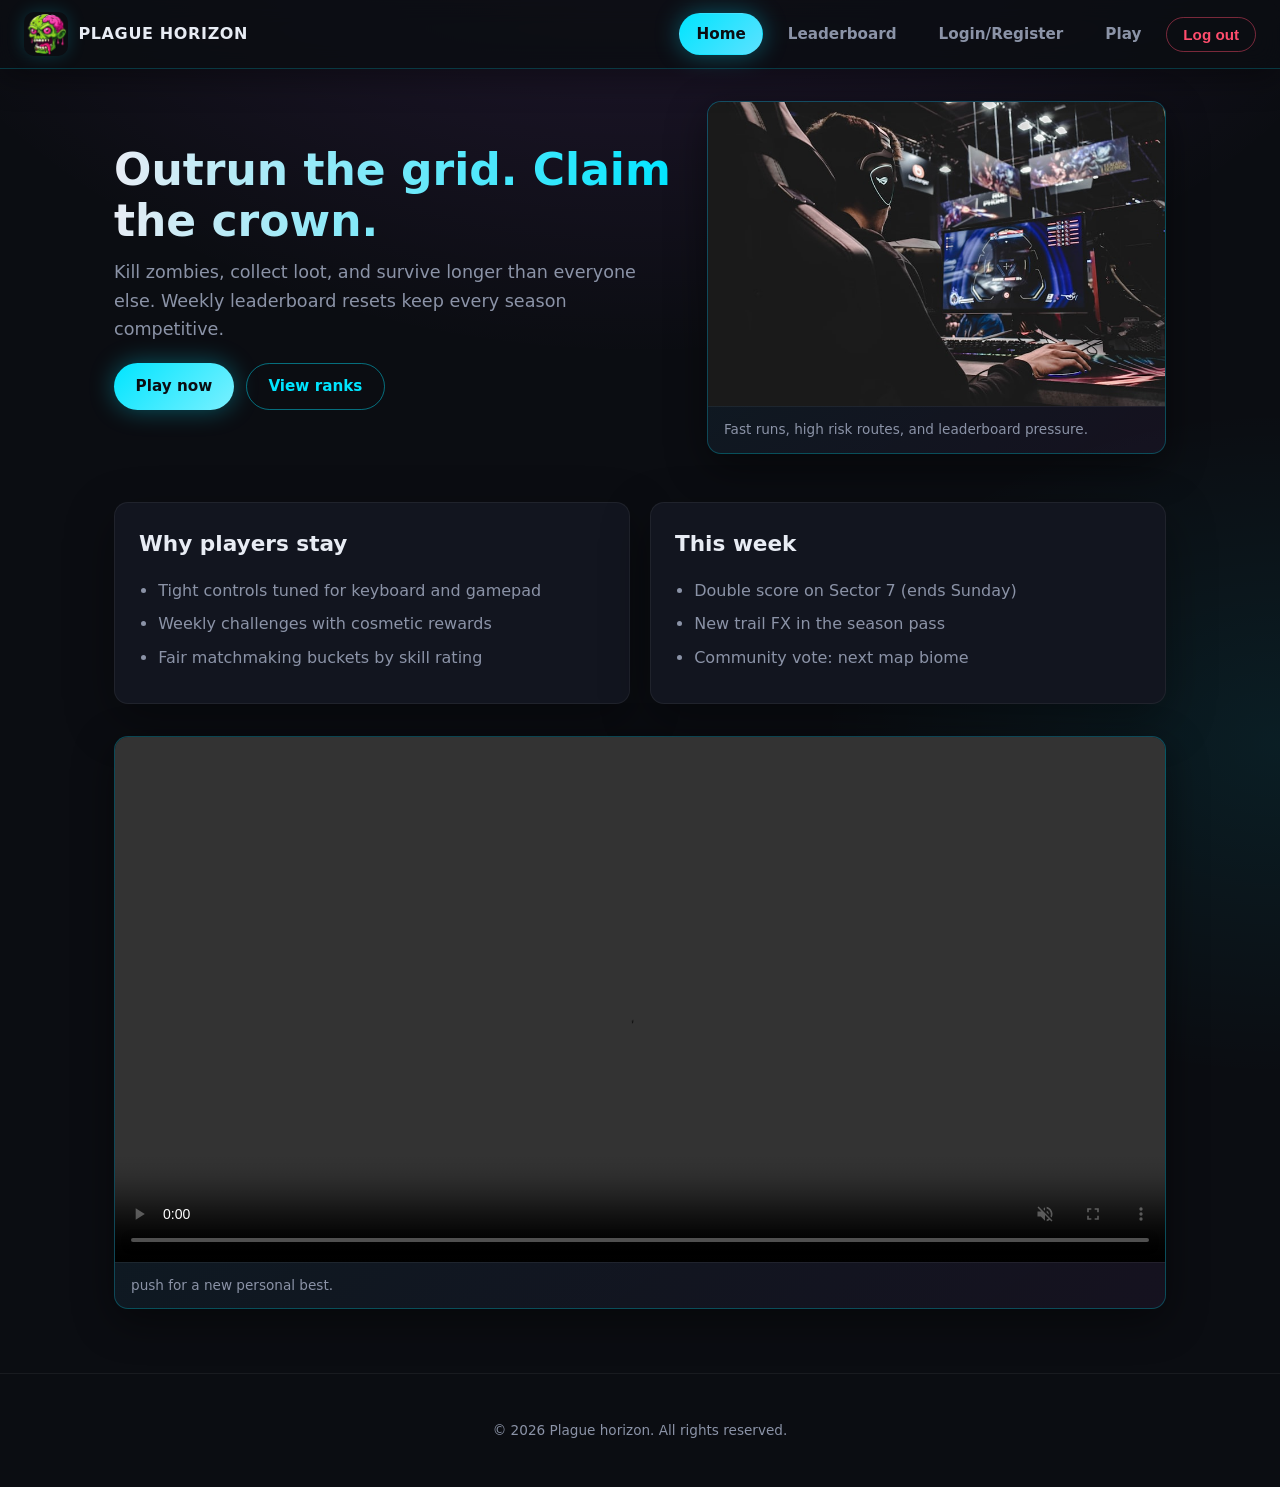
<file: Index.html>
<!DOCTYPE html>
<html lang="en">
  <head>
    <meta charset="UTF-8" />
    <meta name="viewport" content="width=device-width, initial-scale=1.0" />
    <title>Plague horizon — Home</title>
    <link rel="stylesheet" href="style.css" />
    <script src="auth.js" defer></script>
  </head>
  <body>
    <header class="site-header">
      <a class="brand" href="Index.html">
        <img
          src="zombie.png"
          alt="Plague horizon logo"
        />
        <span>PLAGUE HORIZON</span>
      </a>
      <nav class="nav" aria-label="Main">
        <a class="active" href="Index.html">Home</a>
        <a href="Leaderboard.html">Leaderboard</a>
        <a id="nav-auth-link" href="login.html">Login/Register</a>
        <a href="play.html" id="nav-play-link">Play</a>
        <button type="button" class="btn btn-ghost nav-logout" id="nav-logout">
          Log out
        </button>
      </nav>
    </header>

    <main>
      <section class="hero">
        <div>
          <h1>Outrun the grid. Claim the crown.</h1>
          <p class="lead">
            Kill zombies, collect loot, and survive longer than everyone else.
            Weekly leaderboard resets keep every season competitive.
          </p>
          <div class="cta-row">
            <a class="btn btn-primary" href="play.html">Play now</a>
            <a class="btn btn-ghost" href="Leaderboard.html">View ranks</a>
          </div>
        </div>

        
        <figure class="img-frame">
          <img
            src="game photo 1.jfif"
            alt="Gameplay screenshot from Plague Horizon"
            width="800"
            height="500"
          />
          <figcaption class="img-caption">
            Fast runs, high risk routes, and leaderboard pressure.
          </figcaption>
        </figure>

      </section>

      <div class="grid-2">
        <article class="panel">
          <h2>Why players stay</h2>
          <ul class="feature-list">
            <li>Tight controls tuned for keyboard and gamepad</li>
            <li>Weekly challenges with cosmetic rewards</li>
            <li>Fair matchmaking buckets by skill rating</li>
          </ul>
        </article>
        <article class="panel">
          <h2>This week</h2>
          <ul class="feature-list">
            <li>Double score on Sector 7 (ends Sunday)</li>
            <li>New trail FX in the season pass</li>
            <li>Community vote: next map biome</li>
          </ul>
        </article>
      </div>

      
   
      <figure class="img-frame" style="margin-top: 2rem">
        <video
          src="game video.mp4"
          controls
          loop
          autoplay
          muted
          playsinline
          preload="metadata"
          width="800"
          height="450"
          aria-label="Plague Horizon gameplay video"
        >
          Your browser does not support HTML5 video.
        </video>
        <figcaption class="img-caption">
         push for a new personal best.
        </figcaption>

      </figure>
    </main>

    <footer class="site-footer">
        <p>&copy; 2026 Plague horizon. All rights reserved.</p>
    </footer>
  </body>
</html>
</file>
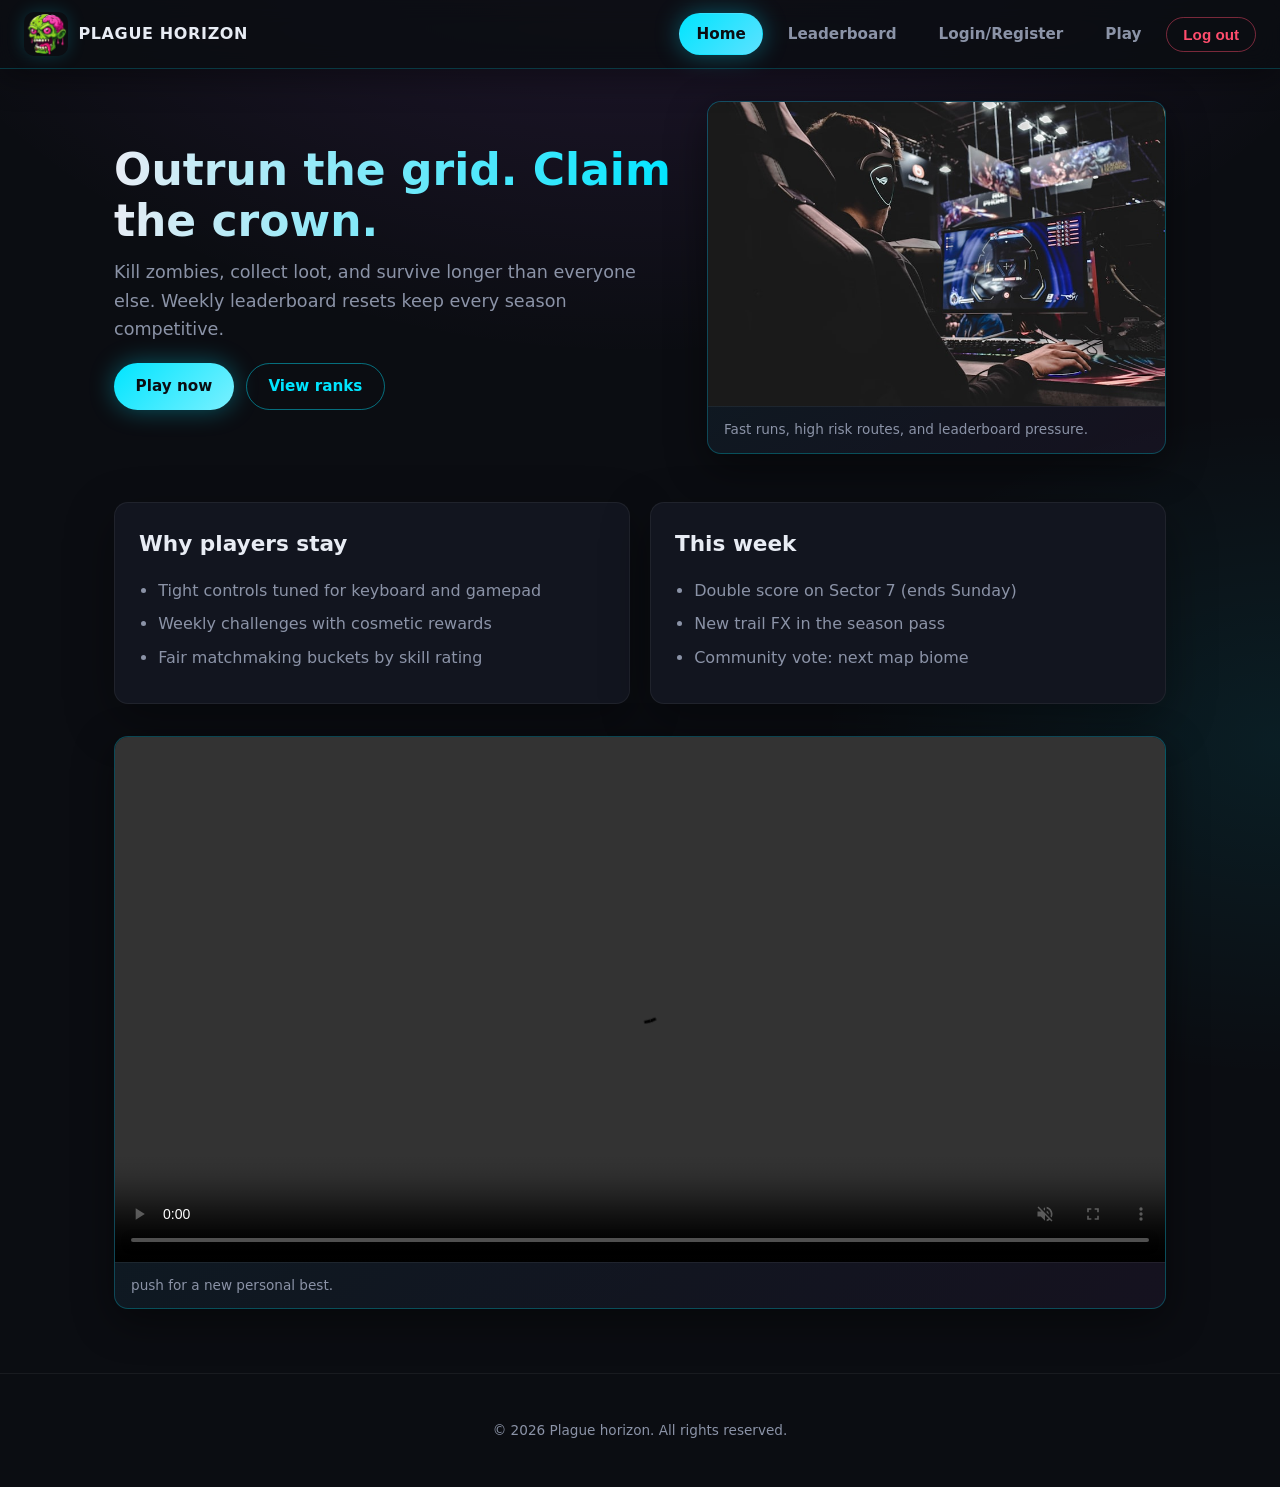
<file: index.html>
<!DOCTYPE html>
<html lang="en">
  <head>
    <meta charset="UTF-8" />
    <meta name="viewport" content="width=device-width, initial-scale=1.0" />
    <title>Plague horizon — Home</title>
    <link rel="stylesheet" href="style.css" />
    <script src="auth.js" defer></script>
  </head>
  <body>
    <header class="site-header">
      <a class="brand" href="index.html">
        <img
          src="zombie.png"
          alt="Plague horizon logo"
        />
        <span>PLAGUE HORIZON</span>
      </a>
      <nav class="nav" aria-label="Main">
        <a class="active" href="index.html">Home</a>
        <a href="Leaderboard.html">Leaderboard</a>
        <a id="nav-auth-link" href="login.html">Login/Register</a>
        <a href="play.html" id="nav-play-link">Play</a>
        <button type="button" class="btn btn-ghost nav-logout" id="nav-logout">
          Log out
        </button>
      </nav>
    </header>

    <main>
      <section class="hero">
        <div>
          <h1>Outrun the grid. Claim the crown.</h1>
          <p class="lead">
            Kill zombies, collect loot, and survive longer than everyone else.
            Weekly leaderboard resets keep every season competitive.
          </p>
          <div class="cta-row">
            <a class="btn btn-primary" href="play.html">Play now</a>
            <a class="btn btn-ghost" href="Leaderboard.html">View ranks</a>
          </div>
        </div>

        
        <figure class="img-frame">
          <img
            src="game photo 1.jfif"
            alt="Gameplay screenshot from Plague Horizon"
            width="800"
            height="500"
          />
          <figcaption class="img-caption">
            Fast runs, high risk routes, and leaderboard pressure.
          </figcaption>
        </figure>

      </section>

      <div class="grid-2">
        <article class="panel">
          <h2>Why players stay</h2>
          <ul class="feature-list">
            <li>Tight controls tuned for keyboard and gamepad</li>
            <li>Weekly challenges with cosmetic rewards</li>
            <li>Fair matchmaking buckets by skill rating</li>
          </ul>
        </article>
        <article class="panel">
          <h2>This week</h2>
          <ul class="feature-list">
            <li>Double score on Sector 7 (ends Sunday)</li>
            <li>New trail FX in the season pass</li>
            <li>Community vote: next map biome</li>
          </ul>
        </article>
      </div>

      
   
      <figure class="img-frame" style="margin-top: 2rem">
        <video
          src="game video.mp4"
          controls
          loop
          autoplay
          muted
          playsinline
          preload="metadata"
          width="800"
          height="450"
          aria-label="Plague Horizon gameplay video"
        >
          Your browser does not support HTML5 video.
        </video>
        <figcaption class="img-caption">
         push for a new personal best.
        </figcaption>

      </figure>
    </main>

    <footer class="site-footer">
        <p>&copy; 2026 Plague horizon. All rights reserved.</p>
    </footer>
  </body>
</html>
</file>
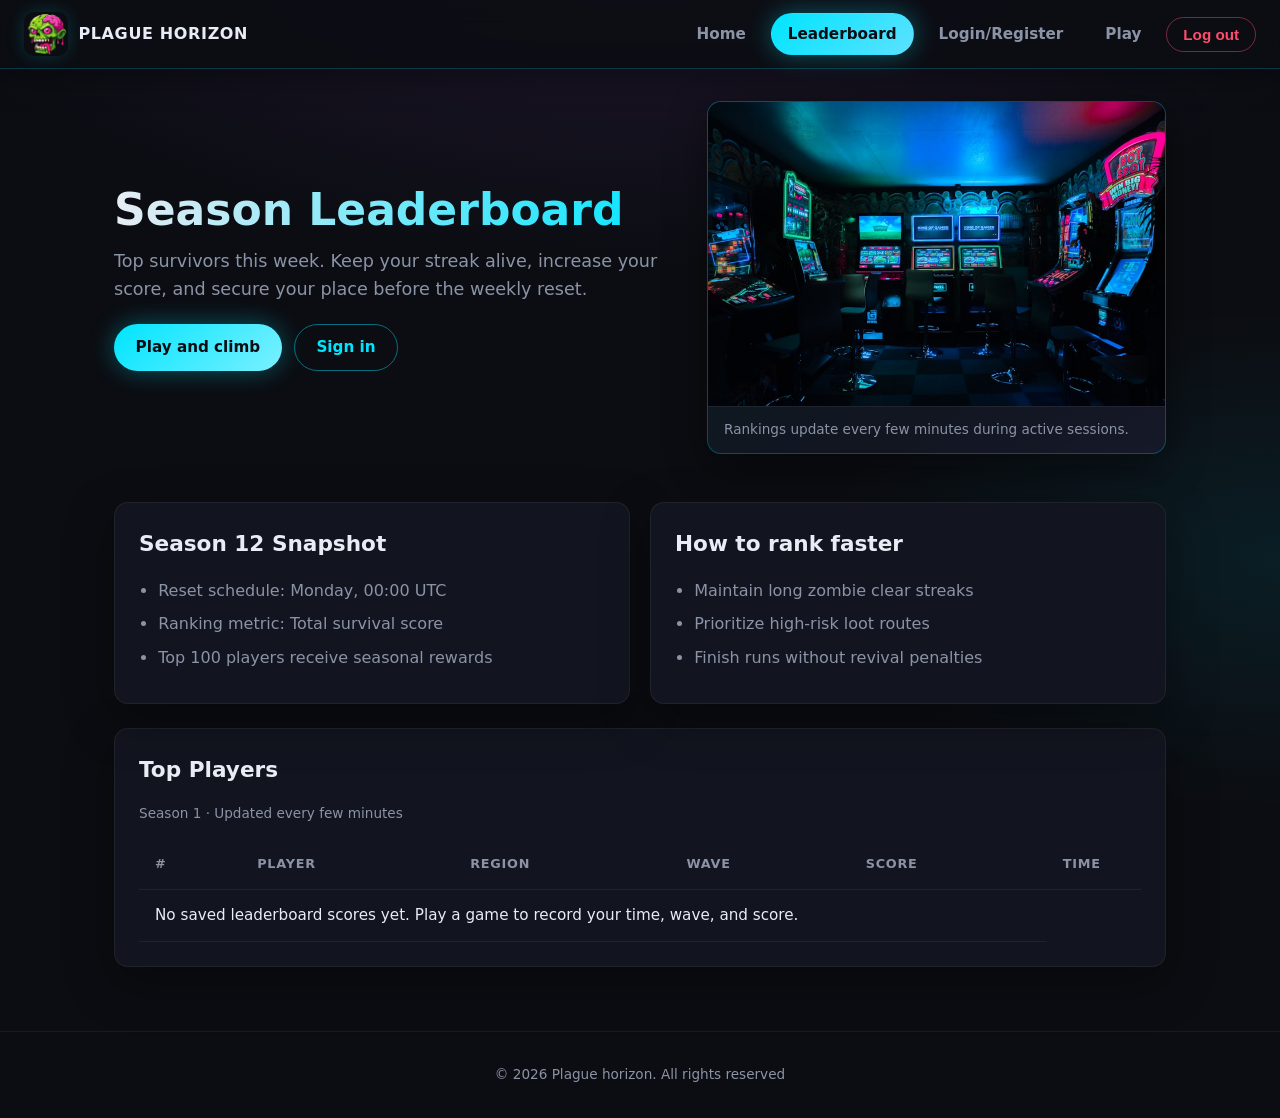
<file: Leaderboard.html>
<!DOCTYPE html>
<html lang="en">
  <head>
    <meta charset="UTF-8" />
    <meta name="viewport" content="width=device-width, initial-scale=1.0" />
    <title>Plague horizon — Leaderboard</title>
    <link rel="stylesheet" href="style.css" />
    <script src="auth.js" defer></script>
  </head>
  <body>
    <header class="site-header">
      <a class="brand" href="index.html">
        <img
          src="zombie.png"
          alt="Plague horizon logo"
        />
        <span>PLAGUE HORIZON</span>
      </a>
      <nav class="nav" aria-label="Main">
        <a href="index.html">Home</a>
        <a class="active" href="Leaderboard.html">Leaderboard</a>
        <a id="nav-auth-link" href="login.html">Login/Register</a>
        <a href="play.html" id="nav-play-link">Play</a>
        <button type="button" class="btn btn-ghost nav-logout" id="nav-logout">
          Log out
        </button>
      </nav>
    </header>

    <main>
      <section class="hero">
        <div>
          <h1>Season Leaderboard</h1>
          <p class="lead">
            Top survivors this week. Keep your streak alive, increase your score,
            and secure your place before the weekly reset.
          </p>
          <div class="cta-row">
            <a class="btn btn-primary" href="play.html">Play and climb</a>
            <a class="btn btn-ghost" href="login.html">Sign in</a>
          </div>
        </div>

        <figure class="img-frame">
          <img
            src="game photo 2.jfif"
            alt="Plague Horizon leaderboard arena preview"
            width="800"
            height="450"
          />
          <figcaption class="img-caption">
            Rankings update every few minutes during active sessions.
          </figcaption>
        </figure>
      </section>

      <div class="grid-2" style="margin-bottom: 1.5rem">
        <article class="panel">
          <h2>Season 12 Snapshot</h2>
          <ul class="feature-list">
            <li>Reset schedule: Monday, 00:00 UTC</li>
            <li>Ranking metric: Total survival score</li>
            <li>Top 100 players receive seasonal rewards</li>
          </ul>
        </article>
        <article class="panel">
          <h2>How to rank faster</h2>
          <ul class="feature-list">
            <li>Maintain long zombie clear streaks</li>
            <li>Prioritize high-risk loot routes</li>
            <li>Finish runs without revival penalties</li>
          </ul>
        </article>
      </div>

      <section class="panel">
        <h2 class="page-title">Top Players</h2>
        <p class="page-sub">Season 1 · Updated every few minutes</p>
        <table class="leader-table">
          <thead>
            <tr>
              <th>#</th>
              <th>Player</th>
              <th>Region</th>
              <th>Wave</th>
              <th>Score</th>
              <th>Time</th>
            </tr>
          </thead>
          <tbody id="leaderboard-body">
            <tr>
              <td colspan="6">No saved leaderboard scores yet. Play a game to record your time, wave, and score.</td>
            </tr>
          </tbody>
        </table>
      </section>
    </main>

    <footer class="site-footer">&copy; 2026 Plague horizon. All rights reserved</footer>
    <script>
      (function () {
        var HIGHSCORE_STORAGE_KEY = "phHighscores";

        function loadHighscores() {
          try {
            var raw = localStorage.getItem(HIGHSCORE_STORAGE_KEY);
            var list = raw ? JSON.parse(raw) : [];
            return Array.isArray(list) ? list : [];
          } catch (e) {
            return [];
          }
        }

        function formatTime(seconds) {
          var mins = Math.floor(seconds / 60);
          var secs = Math.round(seconds % 60);
          return mins + ":" + (secs < 10 ? "0" : "") + secs;
        }

        function renderLeaderboard() {
          var tbody = document.getElementById("leaderboard-body");
          if (!tbody) return;
          var entries = loadHighscores();
          if (!entries.length) {
            tbody.innerHTML =
              '<tr><td colspan="5">No saved leaderboard scores yet. Play a game to record your time, wave, and score.</td></tr>';
            return;
          }
          entries.sort(function (a, b) {
            if (b.score !== a.score) return b.score - a.score;
            if (b.wave !== a.wave) return b.wave - a.wave;
            return b.time - a.time;
          });
          tbody.innerHTML = entries.slice(0, 10).map(function (entry, index) {
            return (
              "<tr>" +
              "<td class=\"rank\">" + (index + 1) + "</td>" +
              "<td>" + (entry.player || "Guest") + "</td>" +
              "<td>—</td>" +
              "<td>" + (entry.wave || 1) + "</td>" +
              "<td class=\"score\">" + entry.score.toLocaleString() + "</td>" +
              "<td>" + formatTime(entry.time) + "</td>" +
              "</tr>"
            );
          }).join("");
        }

        document.addEventListener("DOMContentLoaded", renderLeaderboard);
      })();
    </script>
  </body>
</html>
</file>
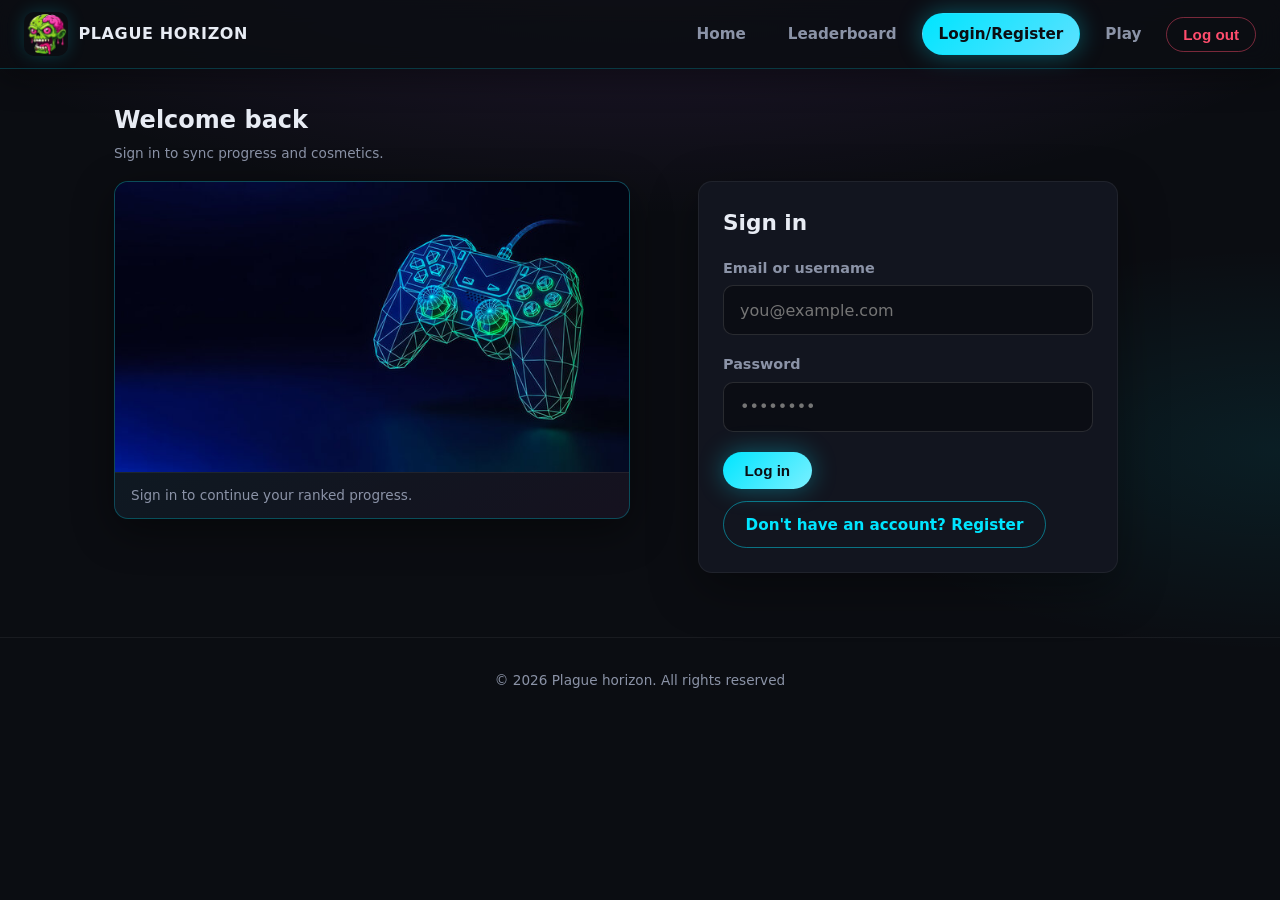
<file: login.html>
<!DOCTYPE html>
<html lang="en">
  <head>
    <meta charset="UTF-8" />
    <meta name="viewport" content="width=device-width, initial-scale=1.0" />
    <title>Plague horizon — Login</title>
    <link rel="stylesheet" href="style.css" />
    <script src="auth.js" defer></script>
  </head>
  <body>
    <header class="site-header">
    <a class="brand" href="index.html">
        <img
          src="zombie.png"
          alt="Plague horizon logo"
        />
        <span>PLAGUE HORIZON</span>
      </a>
      <nav class="nav" aria-label="Main">
        <a href="index.html">Home</a>
        <a href="Leaderboard.html">Leaderboard</a>
        <a id="nav-auth-link" class="active" href="login.html">Login/Register</a>
        <a href="play.html" id="nav-play-link">Play</a>
        <button type="button" class="btn btn-ghost nav-logout" id="nav-logout">
          Log out
        </button>
      </nav>
    </header>

    <main>
      <h1 class="page-title">Welcome back</h1>
      <p class="page-sub">Sign in to sync progress and cosmetics.</p>

      <div class="grid-2" style="align-items: start">
        <figure class="img-frame">
          <img
            src="game photo 4.jpg"
            alt="Player character preparing for a survival run"
            width="800"
            height="500"
          />
          <figcaption class="img-caption">
            Sign in to continue your ranked progress.
          </figcaption>
        </figure>

        <div class="panel form-stack">
          <h2>Sign in</h2>
          <form id="login-form" action="#" method="post">
            <p
              id="login-feedback"
              class="form-feedback"
              aria-live="polite"
              hidden
            ></p>
            <div class="form-group">
              <label for="email">Email or username</label>
              <input id="email" name="email" type="text" autocomplete="username" placeholder="you@example.com" />
            </div>
            <div class="form-group">
              <label for="password">Password</label>
              <input id="password" name="password" type="password" autocomplete="current-password" placeholder="••••••••" />
            </div>
            <div class="form-actions">
              <button class="btn btn-primary" type="submit">Log in</button>
              <a class="btn btn-ghost" href="register.html">Don't have an account? Register</a>
            </div>
          </form>
        </div>
      </div>
    </main>

    <footer class="site-footer">&copy; 2026 Plague horizon. All rights reserved</footer>
    <script>
      document.addEventListener("DOMContentLoaded", function () {
        var form = document.getElementById("login-form");
        var feedback = document.getElementById("login-feedback");
        if (!form) return;

        function setFeedback(message, variant) {
          if (!feedback) return;
          variant = variant || "error";
          if (!message) {
            feedback.hidden = true;
            feedback.textContent = "";
            feedback.className = "form-feedback";
            feedback.removeAttribute("role");
            return;
          }
          feedback.hidden = false;
          feedback.textContent = message;
          feedback.className = "form-feedback form-feedback--" + variant;
          feedback.setAttribute("role", variant === "success" ? "status" : "alert");
        }

        if (new URLSearchParams(window.location.search).get("next") === "play.html") {
          setFeedback("Sign in to open the Play area.", "neutral");
        }

        // Check if user is already logged in
        if (window.PHAuth && window.PHAuth.getUser()) {
          setFeedback("You are already logged in.", "neutral");
          // Disable the login form
          var inputs = form.querySelectorAll("input, button");
          inputs.forEach(function(input) {
            input.disabled = true;
          });
          // Disable the register link
          var registerLink = document.querySelector('a[href="register.html"]');
          if (registerLink) {
            registerLink.style.pointerEvents = "none";
            registerLink.style.opacity = "0.5";
          }
        }

        form.addEventListener("submit", function (e) {
          e.preventDefault();
          setFeedback("");
          var email = document.getElementById("email").value.trim();
          var password = document.getElementById("password").value;
          if (!email || !password) {
            setFeedback("Please enter your email or username and password.");
            return;
          }
          if (!window.PHAuth) {
            setFeedback("Could not load sign-in. Please refresh the page.");
            return;
          }
          if (window.PHAuth.getAccounts().length === 0) {
            setFeedback(
              "No registered players yet. Please create an account on the Register page first.",
              "neutral"
            );
            return;
          }
          var sessionUser = window.PHAuth.loginWithCredentials(email, password);
          if (!sessionUser) {
            setFeedback("Email/username or password does not match our records.");
            return;
          }
          window.PHAuth.setUser(sessionUser);
          var next = new URLSearchParams(window.location.search).get("next");
          window.location.href =
            next === "play.html" ? "play.html" : "index.html";
        });
      });
    </script>
  </body>
</html>
</file>
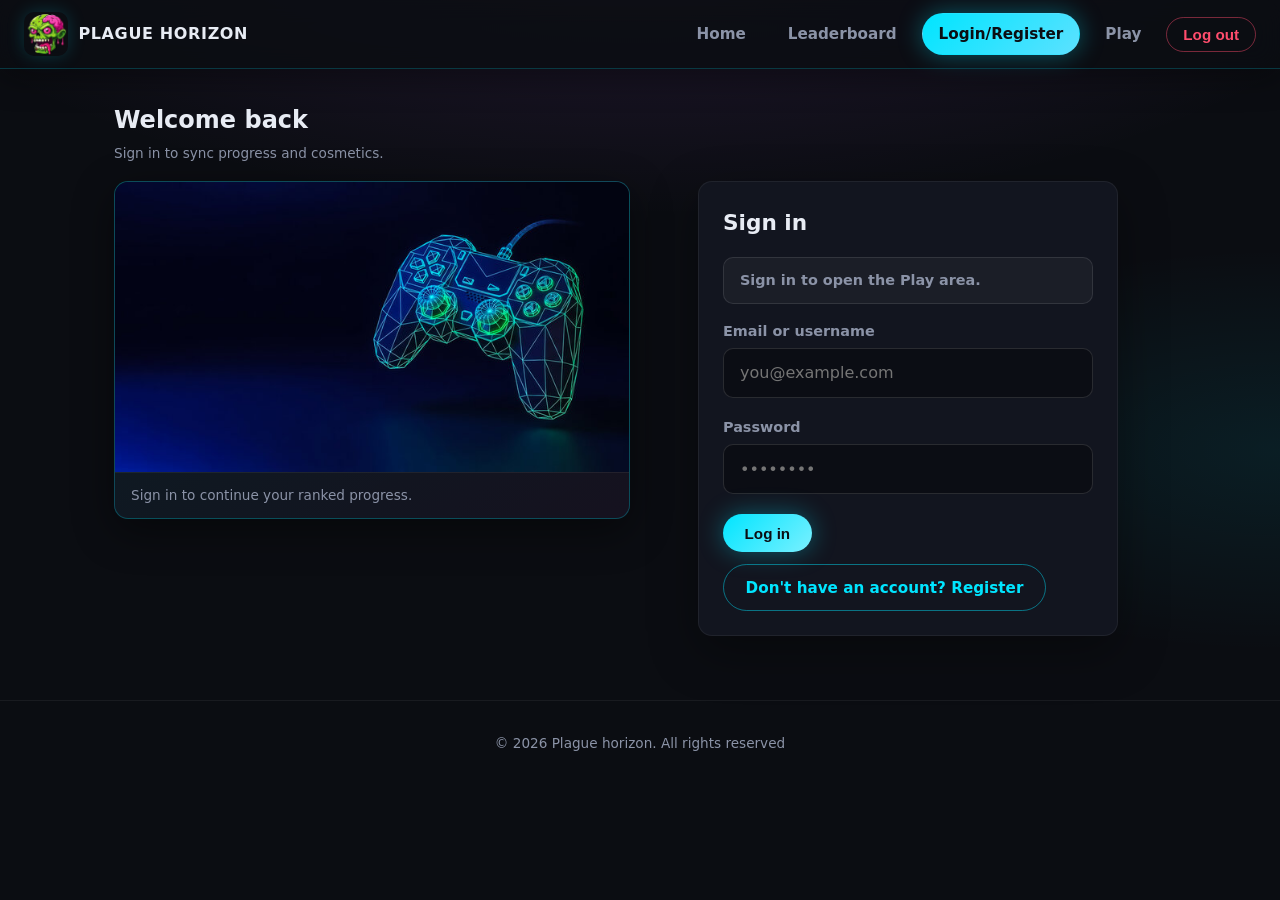
<file: play.html>
<!DOCTYPE html>
<html lang="en">
  <head>
    <meta charset="UTF-8" />
    <meta name="viewport" content="width=device-width, initial-scale=1.0" />
    <title>Plague horizon - Play</title>
    <link rel="stylesheet" href="style.css" />
    <script src="auth.js" defer></script>
    <script src="game.js" defer></script>
  </head>
  <body>
    <header class="site-header">
      <a class="brand" href="index.html">
        <img src="zombie.png" alt="Plague horizon logo" />
        <span>PLAGUE HORIZON</span>
      </a>
      <nav class="nav" aria-label="Main">
        <a href="index.html">Home</a>
        <a href="Leaderboard.html">Leaderboard</a>
        <a id="nav-auth-link" href="login.html">Login/Register</a>
        <a class="active" href="play.html" id="nav-play-link">Play</a>
        <button type="button" class="btn btn-ghost nav-logout" id="nav-logout">
          Log out
        </button>
      </nav>
    </header>

    <main style="display: flex; flex-direction: column; min-height: 100vh;">
      <h1 class="page-title">Play</h1>
      <p class="page-sub">
        WASD to move · mouse to aim · click or Space to shoot · P to pause
      </p>

      <section class="play-stage" tabindex="-1" aria-label="Game area">
        <div class="game-wrap">
          <div id="game-hud" class="game-hud" hidden>
            <div class="game-hud__item">
              <span class="game-hud__label">Lives</span>
              <span id="hud-lives" class="game-hud__lives" aria-label="Lives remaining"></span>
            </div>
            <div class="game-hud__item">
              <span class="game-hud__label">Ammo</span>
              <span id="hud-ammo" class="game-hud__value">0</span>
            </div>
            <div class="game-hud__item">
              <span class="game-hud__label">Score</span>
              <span id="hud-score" class="game-hud__value">0</span>
            </div>
            <div class="game-hud__item">
              <span class="game-hud__label">Wave</span>
              <span id="hud-wave" class="game-hud__value">1</span>
            </div>
            <div class="game-hud__item">
              <span class="game-hud__label">Time</span>
              <span id="hud-time" class="game-hud__value">0:00</span>
            </div>
          </div>
          <canvas id="game-canvas" width="900" height="500" aria-label="Zombie survival game"></canvas>
          <div id="game-overlay" class="game-overlay">
            <h2 id="overlay-title" class="game-overlay__title">Plague Horizon</h2>
            <p id="overlay-text" class="game-overlay__text">
              Survive the horde. Zombies often drop ammo when killed.
            </p>
            <button type="button" class="btn btn-primary" id="overlay-btn">Start game</button>
          </div>
        </div>
      </section>
    </main>

    <footer class="site-footer">&copy; 2026 Plague horizon. All rights reserved</footer>
    <script>
      document.addEventListener("DOMContentLoaded", function () {
        if (!window.PHAuth || !window.PHAuth.getUser()) {
          window.location.replace("login.html?next=play.html");
          return;
        }
        if (window.PHGame) {
          window.PHGame.init();
        }

        // Ensure the overlay Start button always starts the game and scrolls into view.
        var overlayBtn = document.getElementById("overlay-btn");
        if (overlayBtn) {
          overlayBtn.addEventListener("click", function () {
            var stage = document.querySelector(".play-stage");
            if (stage) {
              stage.scrollIntoView({ behavior: "smooth", block: "center" });
            }
            if (window.PHGame && typeof window.PHGame.start === "function") {
              window.PHGame.start();
            }
          });
        }
      });
    </script>
  </body>
</html>
</file>
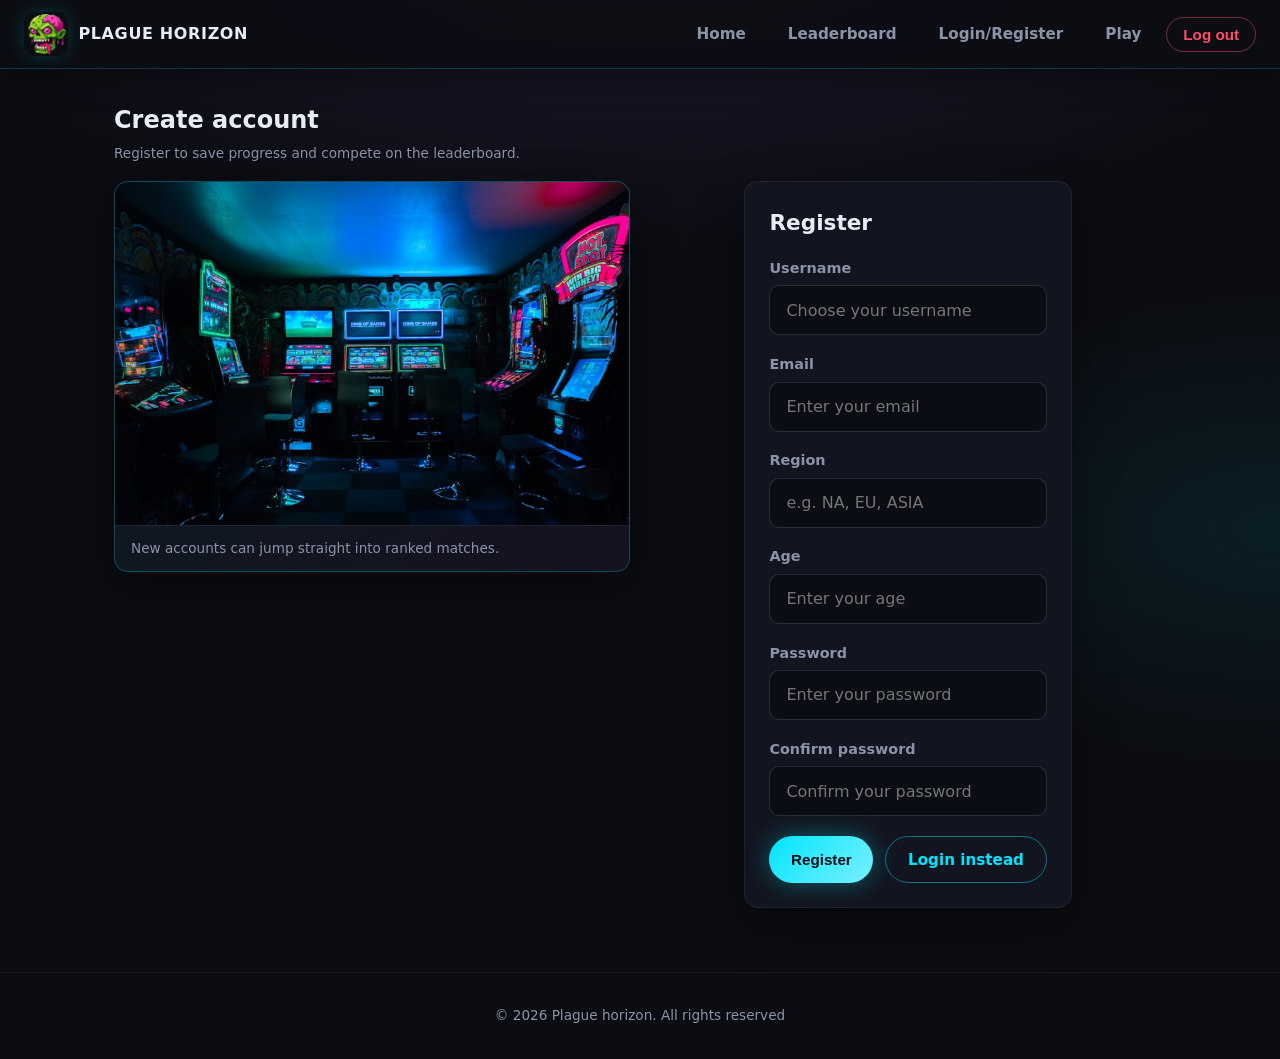
<file: register.html>
<!DOCTYPE html>
<html lang="en">
<head>
    <meta charset="UTF-8">
    <meta name="viewport" content="width=device-width, initial-scale=1.0">
    <title>Plague Horizon - Register</title>
    <link rel="stylesheet" href="style.css">
    <script src="auth.js" defer></script>
</head>
<body>

    <header class="site-header">
      <a class="brand" href="index.html">
        <img
          src="zombie.png"
          alt="Plague horizon logo"
        />
        <span>PLAGUE HORIZON</span>
      </a>
      <nav class="nav" aria-label="Main">
        <a href="index.html">Home</a>
        <a href="Leaderboard.html">Leaderboard</a>
        <a id="nav-auth-link" href="login.html">Login/Register</a>
        <a href="play.html" id="nav-play-link">Play</a>
        <button type="button" class="btn btn-ghost nav-logout" id="nav-logout">
          Log out
        </button>
      </nav>
    </header>

    <main>
        <h1 class="page-title">Create account</h1>
        <p class="page-sub">Register to save progress and compete on the leaderboard.</p>

        <div class="grid-2" style="align-items: start">
            <figure class="img-frame">
                <img
                    src="game photo 2.jfif"
                    alt="New survivor entering Plague Horizon arena"
                    width="800"
                    height="450"
                />
                <figcaption class="img-caption">
                    New accounts can jump straight into ranked matches.
                </figcaption>
            </figure>

            <section class="panel form-stack">
                <h2>Register</h2>
                <form class="register-form">
                    <p id="register-feedback" class="form-feedback" aria-live="polite" hidden></p>
                    <div class="form-group">
                        <label for="username">Username</label>
                        <input type="text" id="username" name="username" placeholder="Choose your username" required>
                    </div>

                    <div class="form-group">
                        <label for="email">Email</label>
                        <input type="email" id="email" name="email" placeholder="Enter your email" required>
                    </div>

                    <div class="form-group">
                        <label for="region">Region</label>
                        <input type="text" id="region" name="region" placeholder="e.g. NA, EU, ASIA" required>
                    </div>

                    <div class="form-group">
                        <label for="age">Age</label>
                        <input type="number" id="age" name="age" placeholder="Enter your age" min="1" required>
                    </div>

                    <div class="form-group">
                        <label for="password">Password</label>
                        <input type="password" id="password" name="password" placeholder="Enter your password" required>
                    </div>

                    <div class="form-group">
                        <label for="confirm-password">Confirm password</label>
                        <input type="password" id="confirm-password" name="confirm-password" placeholder="Confirm your password" required>
                    </div>

                    <div class="form-actions">
                        <button type="submit" class="btn btn-primary">Register</button>
                        <a href="login.html" class="btn btn-ghost">Login instead</a>
                    </div>
                </form>
            </section>
        </div>
    </main>

    <footer class="site-footer">&copy; 2026 Plague horizon. All rights reserved</footer>
    <script>
      document.addEventListener("DOMContentLoaded", function () {
        var form = document.querySelector(".register-form");
        var feedback = document.getElementById("register-feedback");
        if (!form) return;

        function setFeedback(message, variant) {
          if (!feedback) return;
          variant = variant || "error";
          if (!message) {
            feedback.hidden = true;
            feedback.textContent = "";
            feedback.className = "form-feedback";
            feedback.removeAttribute("role");
            return;
          }
          feedback.hidden = false;
          feedback.textContent = message;
          feedback.className = "form-feedback form-feedback--" + variant;
          feedback.setAttribute("role", variant === "success" ? "status" : "alert");
        }

        // Check if user is already logged in
        if (window.PHAuth && window.PHAuth.getUser()) {
          setFeedback("You are already logged in.", "neutral");
          // Disable the register form
          var inputs = form.querySelectorAll("input, button");
          inputs.forEach(function(input) {
            input.disabled = true;
          });
          // Disable the login link
          var loginLink = document.querySelector('a[href="login.html"]');
          if (loginLink) {
            loginLink.style.pointerEvents = "none";
            loginLink.style.opacity = "0.5";
          }
        }

        form.addEventListener("submit", function (e) {
          e.preventDefault();
          setFeedback("");
          if (!window.PHAuth) {
            setFeedback("Could not load registration. Please refresh the page.");
            return;
          }
          var password = document.getElementById("password").value;
          var confirmPassword = document.getElementById("confirm-password").value;
          if (password !== confirmPassword) {
            setFeedback("Passwords do not match.");
            return;
          }
          var result = window.PHAuth.registerAccount({
            username: document.getElementById("username").value,
            email: document.getElementById("email").value,
            region: document.getElementById("region").value,
            age: document.getElementById("age").value,
            password: password,
            registeredAt: Date.now(),
          });
          if (!result.ok) {
            if (result.reason === "duplicate") {
              setFeedback("That username or email is already registered.");
            } else {
              setFeedback("Please fill in username and email.");
            }
            return;
          }
          setFeedback("Registration successful. You can now log in.", "success");
          e.target.reset();
        });
      });
    </script>
</body>
</html>
</file>
<file: style.css>
:root {
  --bg-deep: #0b0d12;
  --bg-panel: #12151f;
  --accent: #00e5ff;
  --accent-2: #bf5fff;
  --text: #e8ecf4;
  --muted: #8b93a7;
  --danger: #ff4d6d;
  --success: #3dff9a;
  --radius: 14px;
  --font: "Segoe UI", system-ui, -apple-system, sans-serif;
  --glow: 0 0 24px rgba(0, 229, 255, 0.35);
}

*,
*::before,
*::after {
  box-sizing: border-box;
}

/* Author rules like .nav a { display: inline-flex } override the default [hidden] display in many browsers. */
[hidden] {
  display: none !important;
}

html {
  scroll-behavior: smooth;
}

body {
  margin: 0;
  min-height: 100vh;
  font-family: var(--font);
  color: var(--text);
  background:
    radial-gradient(ellipse 120% 80% at 50% -20%, rgba(191, 95, 255, 0.18), transparent 55%),
    radial-gradient(ellipse 80% 50% at 100% 50%, rgba(0, 229, 255, 0.08), transparent 45%),
    var(--bg-deep);
  line-height: 1.6;
}

/* Top bar */
.site-header {
  position: sticky;
  top: 0;
  z-index: 100;
  display: flex;
  align-items: center;
  justify-content: space-between;
  gap: 1rem;
  padding: 0.75rem 1.5rem;
  background: rgba(11, 13, 18, 0.85);
  backdrop-filter: blur(12px);
  border-bottom: 1px solid rgba(0, 229, 255, 0.2);
  box-shadow: 0 8px 32px rgba(0, 0, 0, 0.4);
}

.brand {
  display: flex;
  align-items: center;
  gap: 0.65rem;
  text-decoration: none;
  color: var(--text);
  font-weight: 700;
  letter-spacing: 0.04em;
}

.brand img {
  width: 44px;
  height: 44px;
  border-radius: 10px;
  object-fit: cover;
  box-shadow: 0 0 18px rgba(0, 229, 255, 0.18);
}

.brand-mark {
  display: block;
  width: 36px;
  height: 36px;
  border-radius: 8px;
  overflow: hidden;
  background: #fff;
  border: 1px solid rgba(0, 229, 255, 0.35);
  box-shadow: var(--glow);
}

.brand-mark-fallback {
  width: 100%;
  height: 100%;
  display: grid;
  place-items: center;
  font-size: 0.65rem;
  font-weight: 800;
  letter-spacing: 0.08em;
  color: var(--bg-deep);
  background: linear-gradient(135deg, var(--accent), var(--accent-2));
}

.nav {
  display: flex;
  flex-wrap: wrap;
  gap: 0.5rem;
  align-items: center;
}

.nav a {
  display: inline-flex;
  align-items: center;
  padding: 0.5rem 1rem;
  border-radius: 999px;
  text-decoration: none;
  color: var(--muted);
  font-size: 0.95rem;
  font-weight: 600;
  border: 1px solid transparent;
  transition: color 0.2s, border-color 0.2s, background 0.2s, box-shadow 0.2s;
}

.nav a:hover {
  color: var(--text);
  border-color: rgba(0, 229, 255, 0.35);
  background: rgba(0, 229, 255, 0.06);
}

.nav a.active {
  color: var(--bg-deep);
  background: linear-gradient(135deg, var(--accent), #5ce1ff);
  border-color: transparent;
  box-shadow: var(--glow);
}

.nav .btn {
  padding: 0.5rem 1rem;
  font-size: 0.95rem;
  font-weight: 600;
}

.nav .btn.nav-start {
  border: 1px solid transparent;
}

.nav .btn.nav-logout {
  border-color: rgba(255, 77, 109, 0.45);
  color: var(--danger);
}

.nav .btn.nav-logout:hover {
  background: rgba(255, 77, 109, 0.12);
  color: #ff7a8f;
}

/* Layout */
main {
  max-width: 1100px;
  margin: 0 auto;
  padding: 2rem 1.5rem 4rem;
}

.hero {
  display: grid;
  gap: 2rem;
  align-items: center;
  margin-bottom: 3rem;
}

@media (min-width: 860px) {
  .hero {
    grid-template-columns: 1.1fr 0.9fr;
  }
}

.hero h1 {
  margin: 0 0 0.75rem;
  font-size: clamp(2rem, 4vw, 2.75rem);
  line-height: 1.15;
  background: linear-gradient(90deg, var(--text), var(--accent));
  -webkit-background-clip: text;
  background-clip: text;
  color: transparent;
}

.lead {
  margin: 0 0 1.25rem;
  font-size: 1.1rem;
  color: var(--muted);
}

.cta-row {
  display: flex;
  flex-wrap: wrap;
  gap: 0.75rem;
}

.btn {
  display: inline-flex;
  align-items: center;
  justify-content: center;
  padding: 0.65rem 1.35rem;
  border-radius: 999px;
  font-weight: 700;
  font-size: 0.95rem;
  text-decoration: none;
  border: none;
  cursor: pointer;
  transition: transform 0.15s, box-shadow 0.2s;
}

.btn:active {
  transform: scale(0.98);
}

.btn-primary {
  color: var(--bg-deep);
  background: linear-gradient(135deg, var(--accent), #7af0ff);
  box-shadow: var(--glow);
}

.btn-primary:hover {
  box-shadow: 0 0 36px rgba(0, 229, 255, 0.55);
}

.btn-ghost {
  color: var(--accent);
  background: transparent;
  border: 1px solid rgba(0, 229, 255, 0.45);
}

.btn-ghost:hover {
  background: rgba(0, 229, 255, 0.08);
}

/* Cards & panels */
.panel {
  background: var(--bg-panel);
  border: 1px solid rgba(255, 255, 255, 0.06);
  border-radius: var(--radius);
  padding: 1.5rem;
  box-shadow: 0 16px 48px rgba(0, 0, 0, 0.35);
}

.panel h2 {
  margin: 0 0 1rem;
  font-size: 1.35rem;
}

.grid-2 {
  display: grid;
  gap: 1.25rem;
}

@media (min-width: 640px) {
  .grid-2 {
    grid-template-columns: repeat(2, 1fr);
  }
}

.feature-list {
  margin: 0;
  padding-left: 1.2rem;
  color: var(--muted);
}

.feature-list li {
  margin-bottom: 0.5rem;
}


.img-frame {
  margin: 0;
  border-radius: var(--radius);
  overflow: hidden;
  border: 1px solid rgba(0, 229, 255, 0.25);
  box-shadow: 0 12px 40px rgba(0, 0, 0, 0.45);
  background: linear-gradient(145deg, rgba(0, 229, 255, 0.08), rgba(191, 95, 255, 0.06));
}

.img-frame img,
.img-frame video {
  display: block;
  width: 100%;
  height: auto;
 
}

.img-caption {
  padding: 0.75rem 1rem;
  font-size: 0.85rem;
  color: var(--muted);
  border-top: 1px solid rgba(255, 255, 255, 0.06);
}

/* Leaderboard */
.leader-table {
  width: 100%;
  border-collapse: collapse;
  font-size: 0.95rem;
}

.leader-table th,
.leader-table td {
  padding: 0.85rem 1rem;
  text-align: left;
  border-bottom: 1px solid rgba(255, 255, 255, 0.06);
}

.leader-table th {
  color: var(--muted);
  font-weight: 600;
  font-size: 0.8rem;
  text-transform: uppercase;
  letter-spacing: 0.06em;
}

.rank {
  font-weight: 800;
  color: var(--accent);
  width: 3rem;
}

.score {
  font-variant-numeric: tabular-nums;
  color: var(--success);
}

/* Login form */
.form-stack {
  max-width: 420px;
  margin: 0 auto;
}

.form-group {
  margin-bottom: 1.1rem;
}

.form-group label {
  display: block;
  margin-bottom: 0.35rem;
  font-size: 0.9rem;
  font-weight: 600;
  color: var(--muted);
}

.form-group input {
  width: 100%;
  padding: 0.7rem 1rem;
  border-radius: 10px;
  border: 1px solid rgba(255, 255, 255, 0.12);
  background: rgba(0, 0, 0, 0.35);
  color: var(--text);
  font: inherit;
  transition: border-color 0.2s, box-shadow 0.2s;
}

.form-group input:focus {
  outline: none;
  border-color: var(--accent);
  box-shadow: 0 0 0 3px rgba(0, 229, 255, 0.1);
}

.form-feedback {
  margin: 0 0 1rem;
  padding: 0.75rem 1rem;
  border-radius: 10px;
  font-size: 0.9rem;
  font-weight: 600;
  line-height: 1.45;
}

.form-feedback[hidden] {
  display: none !important;
}

.form-feedback--error {
  color: #ffc2cf;
  background: rgba(255, 77, 109, 0.12);
  border: 1px solid rgba(255, 77, 109, 0.4);
}

.form-feedback--success {
  color: #b8ffd9;
  background: rgba(61, 255, 154, 0.1);
  border: 1px solid rgba(61, 255, 154, 0.35);
}

.form-feedback--neutral {
  color: var(--muted);
  background: rgba(255, 255, 255, 0.04);
  border: 1px solid rgba(255, 255, 255, 0.1);
}

.form-footer {
  margin-top: 1.5rem;
  padding-top: 1rem;
  border-top: 1px solid rgba(255, 255, 255, 0.06);
  text-align: center;
}

.form-footer p {
  margin: 0;
  color: var(--muted);
  font-size: 0.9rem;
}

.form-footer .btn {
  margin-top: 0.5rem;
  padding: 0.5rem 1rem;
  font-size: 0.85rem;
}

.form-actions {
  display: flex;
  flex-wrap: wrap;
  gap: 0.75rem;
  margin-top: 1.25rem;
}



/* Play area */
.play-stage {
  border-radius: var(--radius);
  border: 2px dashed rgba(0, 229, 255, 0.35);
  display: flex;
  flex-direction: column;
  gap: 0.5rem;
  padding: 0.75rem;
  background: rgba(0, 0, 0, 0.25);
  flex: 1;
  min-height: 60vh;
}

.game-hud {
  position: absolute;
  top: 0.75rem;
  left: 0.75rem;
  right: 0.75rem;
  z-index: 2;
  display: flex;
  flex-wrap: wrap;
  gap: 1rem 1.5rem;
  align-items: center;
  justify-content: space-between;
  padding: 0.75rem 1rem;
  border-radius: 10px;
  background: rgba(8, 13, 18, 0.88);
  border: 1px solid rgba(0, 229, 255, 0.2);
  backdrop-filter: blur(10px);
}

.game-hud__item {
  display: flex;
  align-items: center;
  gap: 0.5rem;
}

.game-hud__label {
  font-size: 0.8rem;
  font-weight: 700;
  text-transform: uppercase;
  letter-spacing: 0.06em;
  color: var(--muted);
}

.game-hud__value {
  font-size: 1.15rem;
  font-weight: 800;
  font-variant-numeric: tabular-nums;
  color: var(--accent);
}

.game-hud__lives {
  display: flex;
  gap: 0.35rem;
}

.life-heart {
  width: 14px;
  height: 14px;
  border-radius: 3px;
  background: rgba(255, 77, 109, 0.2);
  transform: rotate(45deg);
  display: inline-block;
}

.life-heart--full {
  background: var(--danger);
  box-shadow: 0 0 10px rgba(255, 77, 109, 0.5);
}

.game-wrap {
  position: relative;
  width: 100%;
  border-radius: var(--radius);
  overflow: hidden;
  border: 1px solid rgba(0, 229, 255, 0.25);
  box-shadow: 0 12px 40px rgba(0, 0, 0, 0.45);
}

#game-canvas {
  display: block;
  width: 100%;
  height: auto;
  background: #0a0c10;
  cursor: crosshair;
}

.game-overlay {
  position: absolute;
  inset: 0;
  display: flex;
  flex-direction: column;
  align-items: center;
  justify-content: center;
  gap: 0.75rem;
  padding: 1.5rem;
  text-align: center;
  background: rgba(11, 13, 18, 0.88);
  backdrop-filter: blur(6px);
}

.game-overlay[hidden] {
  display: none !important;
}

.game-overlay__title {
  margin: 0;
  font-size: 1.5rem;
  color: var(--text);
}

.game-overlay__text {
  margin: 0;
  max-width: 360px;
  color: var(--muted);
  font-size: 0.95rem;
  line-height: 1.5;
}

.page-title {
  margin: 0 0 0.25rem;
  font-size: clamp(1.25rem, 2vw, 1.5rem);
}

.page-sub {
  margin: 0 0 1rem;
  color: var(--muted);
  font-size: 0.85rem;
}

footer.site-footer {
  text-align: center;
  padding: 2rem 1rem;
  color: var(--muted);
  font-size: 0.85rem;
  border-top: 1px solid rgba(255, 255, 255, 0.06);
}
</file>
